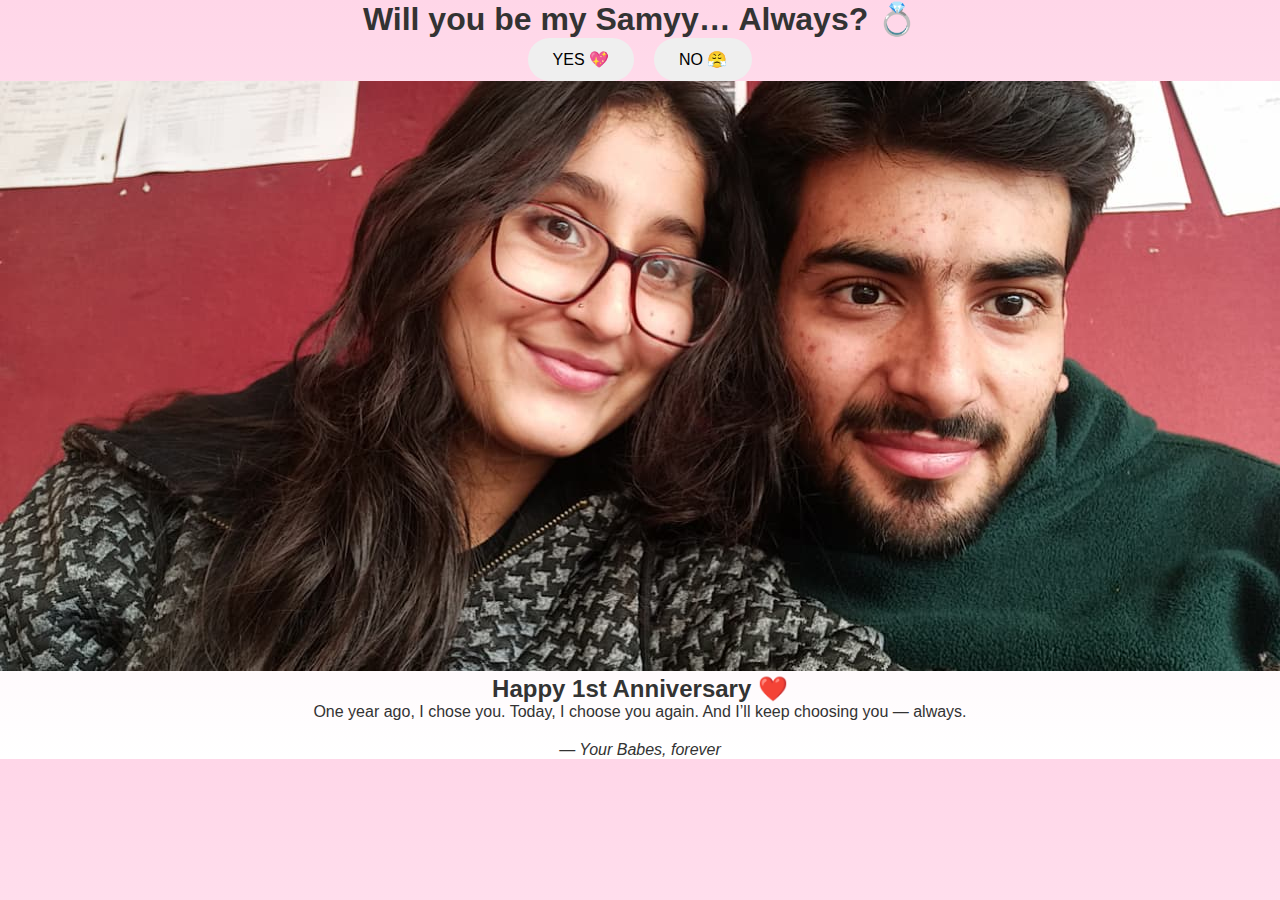
<file: final.html>
<!DOCTYPE html>
<html lang="en">
<head>
  <meta charset="UTF-8">
  <title>Just One Last Thing ❤️</title>
  <meta name="viewport" content="width=device-width, initial-scale=1.0">
  <link rel="stylesheet" href="style.css">
</head>
<body>

<div class="glass">
  <h1 class="fade">Will you be my Samyy… Always? 💍</h1>

  <div class="buttons">
    <button id="yes" onclick="yesClicked()">YES 💖</button>
    <button id="no" onclick="noClicked()">NO 😤</button>
  </div>

  <div id="finalMsg" class="hidden">
    <img src="images/final.jpeg">
    <h2>Happy 1st Anniversary ❤️</h2>
    <p>
      One year ago, I chose you.  
      Today, I choose you again.  
      And I’ll keep choosing you — always.
    </p>
    <p class="sign">— Your Babes, forever</p>
  </div>
</div>

<script src="script.js"></script>
</body>
</html>
</file>
<file: style.css>
* {
  margin: 0;
  padding: 0;
  box-sizing: border-box;
  font-family: 'Segoe UI', sans-serif;
}

body {
  background: linear-gradient(to bottom, #ffd6e8, #fff);
  color: #333;
  text-align: center;
}

section {
  padding: 60px 20px;
}

.hero h1 {
  font-size: 2.5rem;
  color: #e75480;
}

.hero p {
  margin: 15px 0;
  font-size: 1.2rem;
}

.hero button {
  padding: 10px 20px;
  border: none;
  background: #e75480;
  color: white;
  border-radius: 20px;
  cursor: pointer;
}

.memories h2 {
  margin-bottom: 20px;
}

.gallery {
  display: flex;
  justify-content: center;
  gap: 15px;
  flex-wrap: wrap;
}

.gallery img {
  width: 180px;
  height: 220px;
  object-fit: cover;
  border-radius: 15px;
  box-shadow: 0 5px 15px rgba(0,0,0,0.2);
}

.question h2 {
  margin-bottom: 20px;
}

.buttons {
  display: flex;
  justify-content: center;
  gap: 20px;
}

.buttons button {
  padding: 12px 25px;
  border-radius: 25px;
  border: none;
  font-size: 1rem;
  cursor: pointer;
}

#yesBtn {
  background-color: #ff5c8a;
  color: white;
}

#noBtn {
  background-color: #ccc;
}

.final {
  display: none;
}

.final h2 {
  color: #e75480;
  margin-bottom: 15px;
}

.sign {
  margin-top: 20px;
  font-style: italic;
}
</file>
